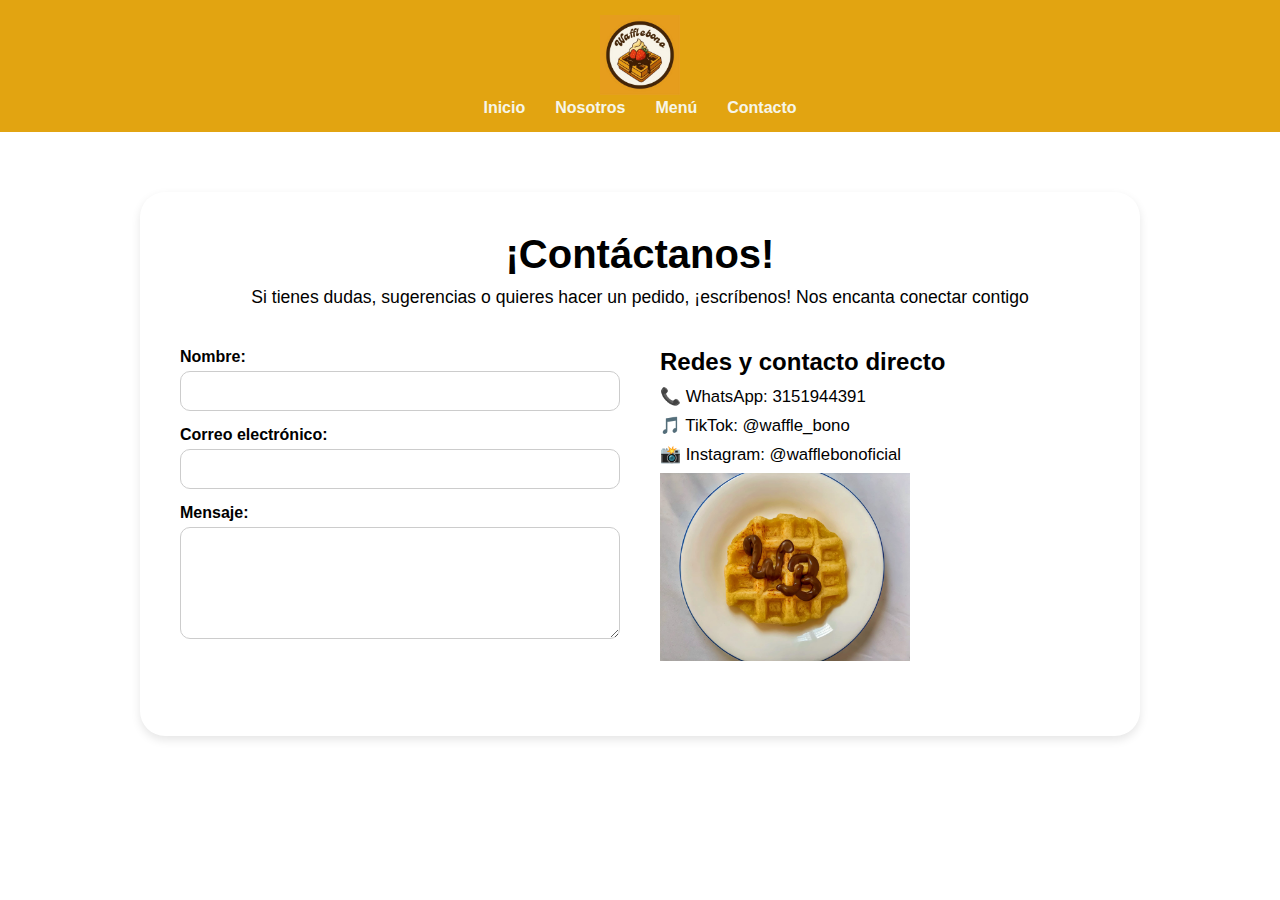
<file: landing/contacto.html>
<!DOCTYPE html>
<html lang="es">
<head>
  <meta charset="UTF-8">
  <meta name="viewport" content="width=device-width, initial-scale=1.0">
  <title>Contacto | Waffle Bono</title>
  <link rel="stylesheet" href="style.css">
</head>
<body>
    </div>
  <!-- 🟨 Barra de navegación -->
  <nav class="navbar">
	   <div class="logo">
       <img src="logo.png.jpg" style="width:80px;height:auto;">
    <ul>
      <li><a href="index.html">Inicio</a></li>
      <li><a href="nosotros.html">Nosotros</a></li>
      <li><a href="menu.html">Menú</a></li>
      <li><a href="contacto.html" class="active">Contacto</a></li>
    </ul>
  </nav>

  <!-- 💛 Sección de contacto -->
  <section class="contact-section">
    <div class="contact-container">

      <h1>¡Contáctanos!</h1>
      <p class="contact-text">
        Si tienes dudas, sugerencias o quieres hacer un pedido, ¡escríbenos!  
        Nos encanta conectar contigo 
      </p>

      <div class="contact-grid">
        <!-- 🧾 Formulario -->
        <form class="contact-form" action="#" method="post">
          <label for="nombre">Nombre:</label>
          <input type="text" id="nombre" name="nombre" required>

          <label for="gmail">Correo electrónico:</label>
          <input type="email" id="gmail" name="gmail" required>

          <label for="mensaje">Mensaje:</label>
          <textarea id="mensaje" name="mensaje" rows="5" required></textarea>

          <button type="submit">Enviar mensaje</button>
        </form>

        <!-- 📱 Información -->
        <div class="contact-info">
          <h2>Redes y contacto directo</h2>
          <p>📞 WhatsApp: <a href="https://wa.me/573151944391" target="_blank">3151944391</a></p>
          <p>🎵 TikTok: <a href="https://www.tiktok.com/@waffle_bono" target="_blank">@waffle_bono</a></p>
          <p>📸 Instagram: <a href="https://www.instagram.com/wafflebonoficial" target="_blank">@wafflebonoficial</a></p>

          <div class="contact-image">
            <img src="wb.jpg.jpg" style="width:250px;height:auto;">
          </div>
        </div>
      </div>
    </div>
  </section>
</body>
</html>
</file>
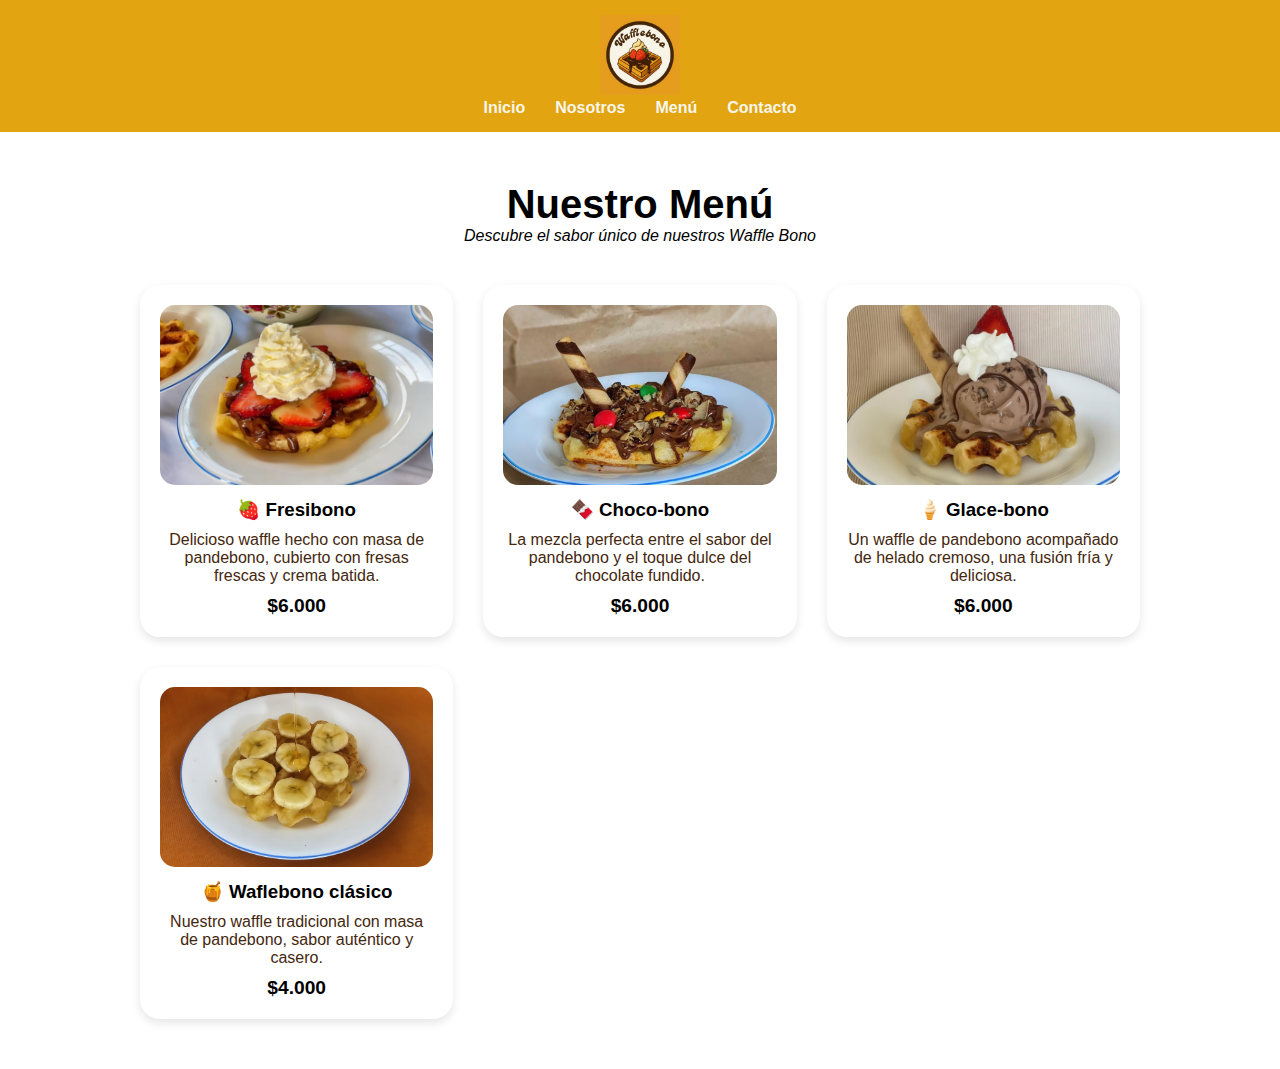
<file: landing/menu.html>
<!DOCTYPE html>
<html lang="es">
<head>
  <meta charset="UTF-8">
  <meta name="viewport" content="width=device-width, initial-scale=1.0">
  <title>Menú | Waffle Bono</title>
  <link rel="stylesheet" href="style.css">
</head>
<body>

  <!-- 🟨 Barra de navegación -->
  <nav class="navbar">
	   <div class="logo">
       <img src="logo.png.jpg" style="width:80px;height:auto;">
    <ul>
      <li><a href="index.html">Inicio</a></li>
      <li><a href="nosotros.html">Nosotros</a></li>
      <li><a href="menu.html" class="active">Menú</a></li>
      <li><a href="contacto.html">Contacto</a></li>
    </ul>
  </nav>

  <!-- 🧇 Sección de menú -->
  <section class="menu-section">
    <h1>Nuestro Menú</h1>
    <p class="menu-subtitle">Descubre el sabor único de nuestros Waffle Bono</p>

    <div class="menu-grid">

      <!-- Fresibono -->
      <div class="menu-item">
        <img src="fresibono.jpg.jpg">
        <h3>🍓 Fresibono</h3>
        <p>Delicioso waffle hecho con masa de pandebono, cubierto con fresas frescas y crema batida.</p>
        <span class="price">$6.000</span>
      </div>

      <!-- Chocobono -->
      <div class="menu-item">
        <img src="chocobono.jpg.jpg">
        <h3>🍫 Choco-bono</h3>
        <p>La mezcla perfecta entre el sabor del pandebono y el toque dulce del chocolate fundido.</p>
        <span class="price">$6.000</span>
      </div>

      <!-- Glace-bono -->
      <div class="menu-item">
        <img src="glacebono.jpg.jpg">
        <h3>🍦 Glace-bono</h3>
        <p>Un waffle de pandebono acompañado de helado cremoso, una fusión fría y deliciosa.</p>
        <span class="price">$6.000</span>
      </div>

      <!-- Waflebono clásico -->
      <div class="menu-item">
        <img src="clasico.jpg.jpg">
        <h3>🍯 Waflebono clásico</h3>
        <p>Nuestro waffle tradicional con masa de pandebono, sabor auténtico y casero.</p>
        <span class="price">$4.000</span>
      </div>
    </div>
  </section>
</body>
</html>
</file>
<file: landing/style.css>
/* === Colores base === */
:root {
  --mostaza: #e2a411;
  --cafe: #44270e;
  --claro: #f6f6ea;
}

/* === Reset básico === */
* {
  margin: 0;
  padding: 0;
  box-sizing: border-box;
  font-family: "Genty", sans-serif;
}

/* === Barra de navegación === */
nav {
  background-color: var(--mostaza);
  text-align: center;
  padding: 15px 0;
}

nav ul {
  list-style: none;
  display: flex;
  justify-content: center;
  gap: 30px;
}

nav a {
  color: var(--claro);
  text-decoration: none;
  font-weight: bold;
  transition: 0.3s;
}

nav a:hover {
  color: var(--cafe);
}

/* === Banner principal === */
.banner {
  background-image: url("imagenes/banner.jpg");
  background-size: cover;
  background-position: center;
  height: 90vh;
  width: 100%;
}

/* === Sección contacto === */
.contacto {
  background-color: var(--claro);
  display: flex;
  justify-content: space-around;
  align-items: flex-start;
  padding: 60px 40px;
  gap: 40px;
}

.formulario {
  width: 45%;
}

.formulario h2 {
  color: var(--cafe);
  margin-bottom: 20px;
}

.formulario form {
  display: flex;
  flex-direction: column;
  gap: 10px;
}

.formulario input,
.formulario textarea {
  padding: 10px;
  border: 1px solid #ccc;
  border-radius: 6px;
  font-size: 1rem;
}

.formulario button {
  background-color: var(--mostaza);
  color: var(--claro);
  border: none;
  padding: 10px 0;
  border-radius: 6px;
  cursor: pointer;
  transition: 0.3s;
}

.formulario button:hover {
  background-color: var(--cafe);
}

/* === Video === */
.video {
  width: 45%;
  display: flex;
  align-items: center;
  justify-content: center;
}

.video video {
  width: 100%;
  border-radius: 12px;
  box-shadow: 0 4px 12px rgba(0, 0, 0, 0.2);
}

/* 👩‍🍳 Sección Nosotros */
.about-section {
  background-color: var(--crema);
  color: var(--marron);
  padding: 60px 20px;
  text-align: center;
}

.about-container {
  max-width: 900px;
  margin: auto;
  background-color: #fff;
  border-radius: 25px;
  box-shadow: 0 4px 10px rgba(0,0,0,0.1);
  padding: 40px;
}

.about-container h1 {
  font-size: 2.5rem;
  margin-bottom: 20px;
  color: var(--marron);
}

.about-desc {
  font-size: 1.1rem;
  line-height: 1.6;
  margin-bottom: 40px;
}

.about-block {
  text-align: left;
  margin-bottom: 30px;
}

.about-block h2 {
  color: var(--amarillo);
  margin-bottom: 10px;
  font-size: 1.5rem;
}

.values-list {
  list-style: none;
  padding: 0;
}

.values-list li {
  margin-bottom: 10px;
  font-size: 1.05rem;
}
/* 🧇 Sección Menú */
.menu-section {
  background-color: var(--crema);
  text-align: center;
  padding: 50px 20px;
}

.menu-section h1 {
  color: var(--marron);
  font-size: 2.5rem;
}

.menu-subtitle {
  color: var(--marron);
  margin-bottom: 40px;
  font-style: italic;
}

.menu-grid {
  display: grid;
  grid-template-columns: repeat(auto-fit, minmax(250px, 1fr));
  gap: 30px;
  max-width: 1000px;
  margin: auto;
}

.menu-item {
  background-color: #fff;
  border-radius: 20px;
  padding: 20px;
  box-shadow: 0 4px 10px rgba(0,0,0,0.1);
  transition: transform 0.3s;
}

.menu-item:hover {
  transform: scale(1.05);
}

.menu-item img {
  width: 100%;
  height: 180px;
  object-fit: cover;
  border-radius: 15px;
}

.menu-item h3 {
  color: var(--marron);
  margin-top: 10px;
}

.menu-item p {
  color: #44270E;
  font-size: 1rem;
  margin: 10px 0;
}

.price {
  font-weight: bold;
  color: var(--amarillo);
  font-size: 1.2rem;
}

/* 💌 Sección Contacto */
.contact-section {
  background-color: var(--crema);
  padding: 60px 20px;
  text-align: center;
}

.contact-container {
  max-width: 1000px;
  margin: auto;
  background-color: #fff;
  border-radius: 25px;
  box-shadow: 0 4px 10px rgba(0,0,0,0.1);
  padding: 40px;
}

.contact-container h1 {
  color: var(--marron);
  font-size: 2.5rem;
  margin-bottom: 10px;
}

.contact-text {
  color: var(--marron);
  font-size: 1.1rem;
  margin-bottom: 40px;
}

.contact-grid {
  display: flex;
  flex-wrap: wrap;
  gap: 40px;
  justify-content: center;
  align-items: flex-start;
}

/* Formulario */
.contact-form {
  flex: 1;
  min-width: 300px;
  text-align: left;
}

.contact-form label {
  display: block;
  margin-bottom: 5px;
  color: var(--marron);
  font-weight: bold;
}

.contact-form input,
.contact-form textarea {
  width: 100%;
  padding: 10px;
  margin-bottom: 15px;
  border: 1px solid #ccc;
  border-radius: 10px;
  font-size: 1rem;
}

.contact-form button {
  background-color: var(--amarillo);
  color: #fff;
  border: none;
  padding: 10px 20px;
  border-radius: 15px;
  font-size: 1rem;
  cursor: pointer;
  transition: background 0.3s;
}

.contact-form button:hover {
  background-color: #c68e0d;
}

/* Información lateral */
.contact-info {
  flex: 1;
  min-width: 300px;
  text-align: left;
}

.contact-info h2 {
  color: var(--amarillo);
  margin-bottom: 10px;
}

.contact-info p {
  margin: 8px 0;
  color: var(--marron);
  font-size: 1.05rem;
}

.contact-info a {
  color: var(--amarillo);
  text-decoration: none;
}

.contact-info a:hover {
  text-decoration: underline;
}
</file>
